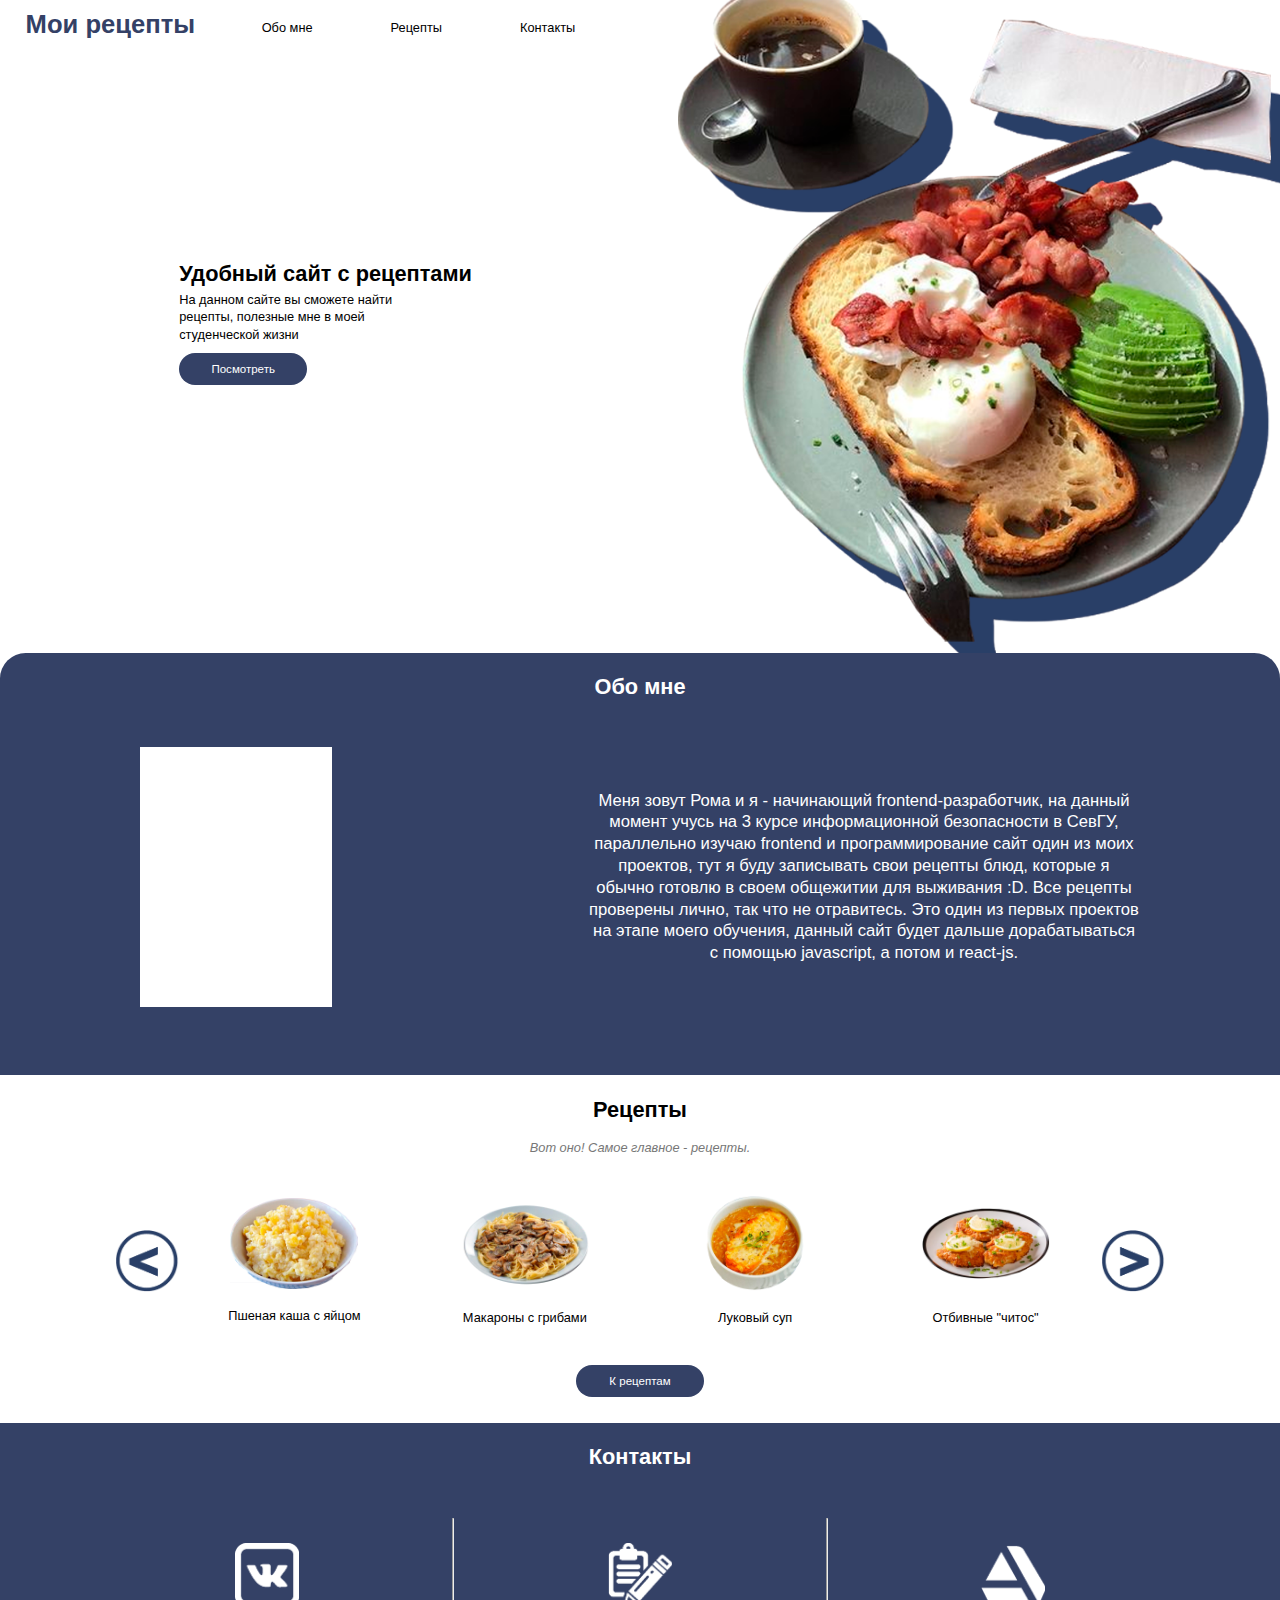
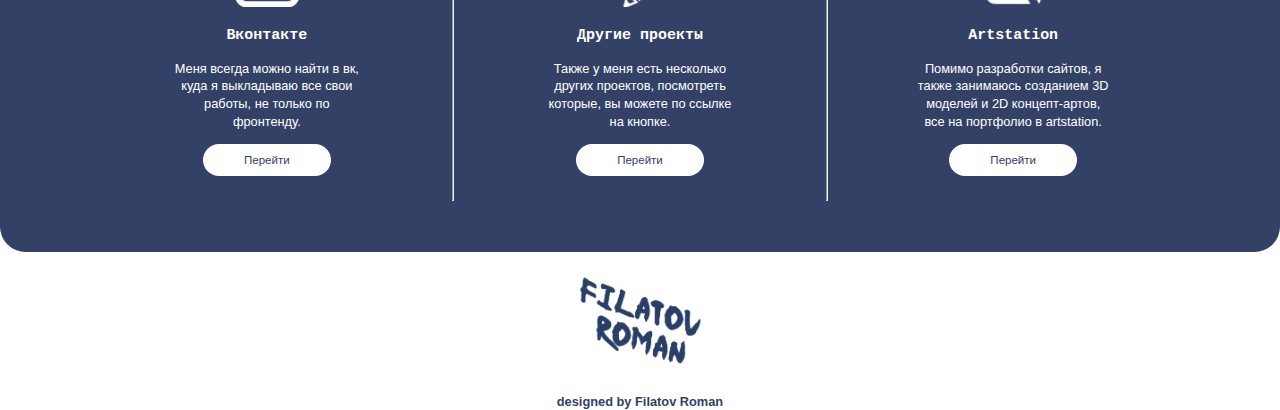
<file: css/index.html>
<!DOCTYPE html>
<html lang="ru">
    <head>
        <title>Мои рецепты</title>
        <meta charset="utf-8">
        <meta name="description" content="">
        <meta name="keywoard" content="">
        <link rel="stylesheet" href="style.css">
    </head>
    <body>
        <header>
            <div class="left_header">
                <div class="high_header">
                    <h1><a href="index.html" class="h1">Мои рецепты</a></h1>
                    <div class="links">
                        <a href="#about">Обо мне</a>
                        <a href="#recepts">Рецепты</a>
                        <a href="#contacts">Контакты</a>
                    </div>
                </div>
                <div class="foot_header">
                    <h2>Удобный сайт с рецептами</h2>
                    <p class="p1">На данном сайте вы сможете найти рецепты, полезные мне в моей студенческой жизни</p>
                    <a href="#recepts"><button type="button" name="go_button">Посмотреть</button></a>
                </div>
            </div>
            <span><img src="header.png" alt="Вкусная еда"></span>
        </header>
        <main>
            <section id="about">
                <h2 class="h2_about">Обо мне</h2>
                <div class="about">
                    <img src="pic_about.png" alt="Фото автора" class="pic">
                    <div class="text">
                        <p>Меня зовут Рома и я - начинающий frontend-разработчик, на данный момент учусь на
                            3 курсе информационной безопасности в СевГУ, параллельно изучаю frontend и программирование 
                            сайт один из моих проектов, тут я буду записывать свои рецепты блюд, которые я обычно готовлю в своем общежитии 
                            для выживания :D. Все рецепты проверены лично, так что не отравитесь. 
                            Это один из первых проектов на этапе моего обучения, данный сайт будет дальше дорабатываться 
                            с помощью javascript, а потом и react-js.
                        </p>
                    </div>
                </div>
            </section>
            <section id="recepts">
                <h2>Рецепты</h2>
                <em>Вот оно! Самое главное - рецепты.</em>
                <article>
                    <img src="less_than.png" alt="less_than" class="than">
                    <ul>
                        <li>
                            <figure>
                                <img src="kasha.png" alt="Пшеная каша с яйцом" class="list_img">
                                <figcaption>Пшеная каша с яйцом</figcaption>
                            </figure>
                        </li>
                        <li>
                            <figure>
                                <img src="makarony.png" alt="Макароны с грибами" class="list_img">
                                <figcaption>Макароны с грибами</figcaption>
                            </figure>
                        </li>
                        <li>
                            <figure>
                                <img src="sup.png" alt="Луковый суп" class="list_img">
                                <figcaption>Луковый суп</figcaption>
                            </figure>
                        </li>
                        <li>
                            <figure>
                                <img src="otb.png" alt="Отбивные" class="list_img">
                                <figcaption>Отбивные "читос"</figcaption>
                            </figure>
                        </li>
                    </ul>
                    <img src="giant_than.png" alt="less_than" class="than">
                </article>
                <a href="recepts.html"><button type="button" name="go_button">К рецептам</button></a>
            </section>
            <section id="contacts">
                <h2>Контакты</h2>
                <div class="block">
                    <div class="contact_block">
                        <img src="vk_logo.png" alt="лого вк" class="contact_img">
                        <h3>Вконтакте</h3>
                        <span class="contact_text"><p>Меня всегда можно найти в вк, куда я выкладываю все 
                            свои работы, не только по фронтенду.
                        </p></span>
                        <a href="vk"><button type="button" name="contact_button" class="contact_btn">Перейти</button></a>
                    </div>
                    <hr>
                    <div class="contact_block">
                        <img src="Other_logo.png" alt="другие проекты" class="contact_img">
                        <h3>Другие проекты</h3>
                        <span class="contact_text"><p>Также у меня есть несколько других проектов, посмотреть
                            которые, вы можете по ссылке на кнопке.
                        </p></span>
                        <a href="otherproj"><button type="button" name="contact_button" class="contact_btn">Перейти</button></a>
                    </div>
                    <hr>
                    <div class="contact_block">
                        <img src="art_logo.png" alt="Artstation" class="contact_img">
                        <h3>Artstation</h3>
                        <span class="contact_text"><p>Помимо разработки сайтов, я также занимаюсь созданием 3D
                            моделей и 2D концепт-артов, все на портфолио в artstation.
                        </p></span>
                        <a href="Artstation"><button type="button" name="contact_button" class="contact_btn">Перейти</button></a>
                    </div>
                </div>
            </section>
        </main>
        <footer>
            <img src="logo_r.png" alt="logo Roman" class="foot_img">
            <span class=foot><p><b>designed by Filatov Roman</b></p></span>
        </footer>
    </body>
</html>
</file>
<file: css/style.css>
body{
    overflow-x: 0;
    margin: 0;
    font-family: Arial, Helvetica, sans-serif;
    font-size: 1vw;
    line-height: 1.4vw;
    text-decoration: none;
}

p{
    margin: 0;
}

a{
    text-decoration: none;
    color: black;
    margin: 0;
}

h1{
    margin: 0;
}

h2{
    font-family: Arial, Helvetica, sans-serif;
    font-size: 1.7vw;
    margin: 0;
    margin-bottom: 0.6vw;
}

em{
    color: #777777;
    margin: 1vw;
    margin-bottom: 0;
}

section{
    /*height: 40vw;*/
    margin: 0;
    padding: 2vw;
}

img{
    margin: 0;
}

figcaption{
    font-family: Arial, Helvetica, sans-serif;
    margin-top: 1vw;
    text-align: center;
}

button{
    width: 10vw;
    height: 2.5vw;
    border-radius: 2vw;
    color: white;
    background-color: #344166;
    cursor: pointer;
    font-size: 0.9vw;
    border: none;
    margin: 0;
    transition: all 1s;
}

button:hover{
    width: 10vw;
    height: 2.5vw;
    border-radius: 2vw;
    color: #344166;
    background-color: white;
    cursor: pointer;
    font-size: 0.9vw;
    border: 0.2vw solid #344166;
}

ul{
    display: flex;
    flex-direction: row;
    align-items: center;
    list-style-type: none;
    margin: 0;
    margin-block: 0;
    padding: 0;
}

li{
    cursor: pointer;
    width: 12vw;
    margin: 3vw;
    transition: all 0.5s linear;
}

li:hover{
    margin-top: 2vw;
}

figure{
    margin: 0;
    text-align: center;
}

hr{
    margin: 7vw;
    height: 22vw;
    margin-top: 0;
    margin-bottom: 0;
}

h3{
    font-family: 'Courier New', Courier, monospace;
    font-weight: bold;
}

/*header*/

header{
    display: flex;
    flex-direction: row;
    height: 51vw;
    /*background-image: url("header.png");
    background-position: 27vw;
    background-repeat: no-repeat;*/
    padding: 0vw;
    margin: 0;
}

.left_header{
    display: flex;
    flex-direction: column;
    width: 55%;
    padding: 1vw;
    padding-left: 2vw;
    padding-right: 2vw;
}

img{
    width: 47vw;
}

.h1{
    color:#344166;
}

.h1:hover{
    color:#4d6092;
}

.high_header{
    width: 100%;
    display: flex;
    /*justify-content: space-between;*/
    align-items: center;
    flex-direction: row;
}

.links{
    margin-top: 0.5vw;
    margin-left: 5.2vw;
    width: 50%;
    display: flex;
    justify-content: space-between;
    flex-direction: row;
}

.foot_header{
    height: 35vw;
    display: flex;
    flex-direction: column;
    align-items: flex-start;
    justify-content: center;
    margin-left: 12vw;
    margin-top: 5vw;
}

.p1{
    width: 17vw;
    text-align: start;
    margin-bottom: 0.7vw;
}

/*header*/

/*main*/

main{
    margin: 0;
}

#about{
    background-color: #344166;
    color: white;
    text-align: center;
    border-top-left-radius: 2vw;
    border-top-right-radius: 2vw;
    white-space: normal;
}

.about{
    display: flex;
    flex-direction: row;
    align-items: center;
    justify-content: center;
    height: 27vw;
}

.text{
    color: white;
    width: 45%;
    text-align: center;
    line-height: 1.7vw;
    font-size: 1.3vw;
    margin-left: 20vw;
}

.pic{
    width: 15vw;
}

#recepts{
    display: flex;
    flex-direction: column;
    align-items: center;
    justify-content: center;
    text-align: center;
}

article{
    display: flex;
    flex-direction: row;
    justify-content: center;
    align-items: center;
}

.than{
    width: 5vw;
    cursor: pointer;
}

.list_img{
    width: 10vw;
}

#contacts{
    background-color: #344166;
    color: white;
    text-align: center;
    border-bottom-left-radius: 2vw;
    border-bottom-right-radius: 2vw;
}

.block{
    margin: 2vw;
    margin-top: 4vw;
    display: flex;
    flex-direction: row;
    justify-content: center;
    align-items: center;
}

.contact_block{
    width: 15vw;
    text-align: center;
}

.contact_btn{
    color:#344166;
    background-color: white;
    width: 10vw;
    height: 2.5vw;
    border-radius: none;
    cursor: pointer;
    font-size: 0.9vw;
    border: none;
    margin: 0;
    margin-top: 1vw;
    transition: all 0.5s;
}

.contact_btn:hover{
    width: 10vw;
    height: 2.5vw;
    border-radius: 0.5vw;
    color: #344166;
    background-color: rgb(223, 223, 223);
    cursor: pointer;
    font-size: 0.9vw;
    border: none;
    margin-top: 0.7vw;
}

.contact_img{
    width: 5vw;
}
/*main*/

/*footer*/

footer{
    color: #344166;
    height: 10vw;
    padding-top: 2vw;
    display: flex;
    justify-content: center;
    align-items: center;
    text-align: center;
    flex-direction: column;
}

.foot_img{
    width: 10vw;
    margin-bottom: 2vw;
}

.foot{
    margin-bottom: 0;
}
</file>
